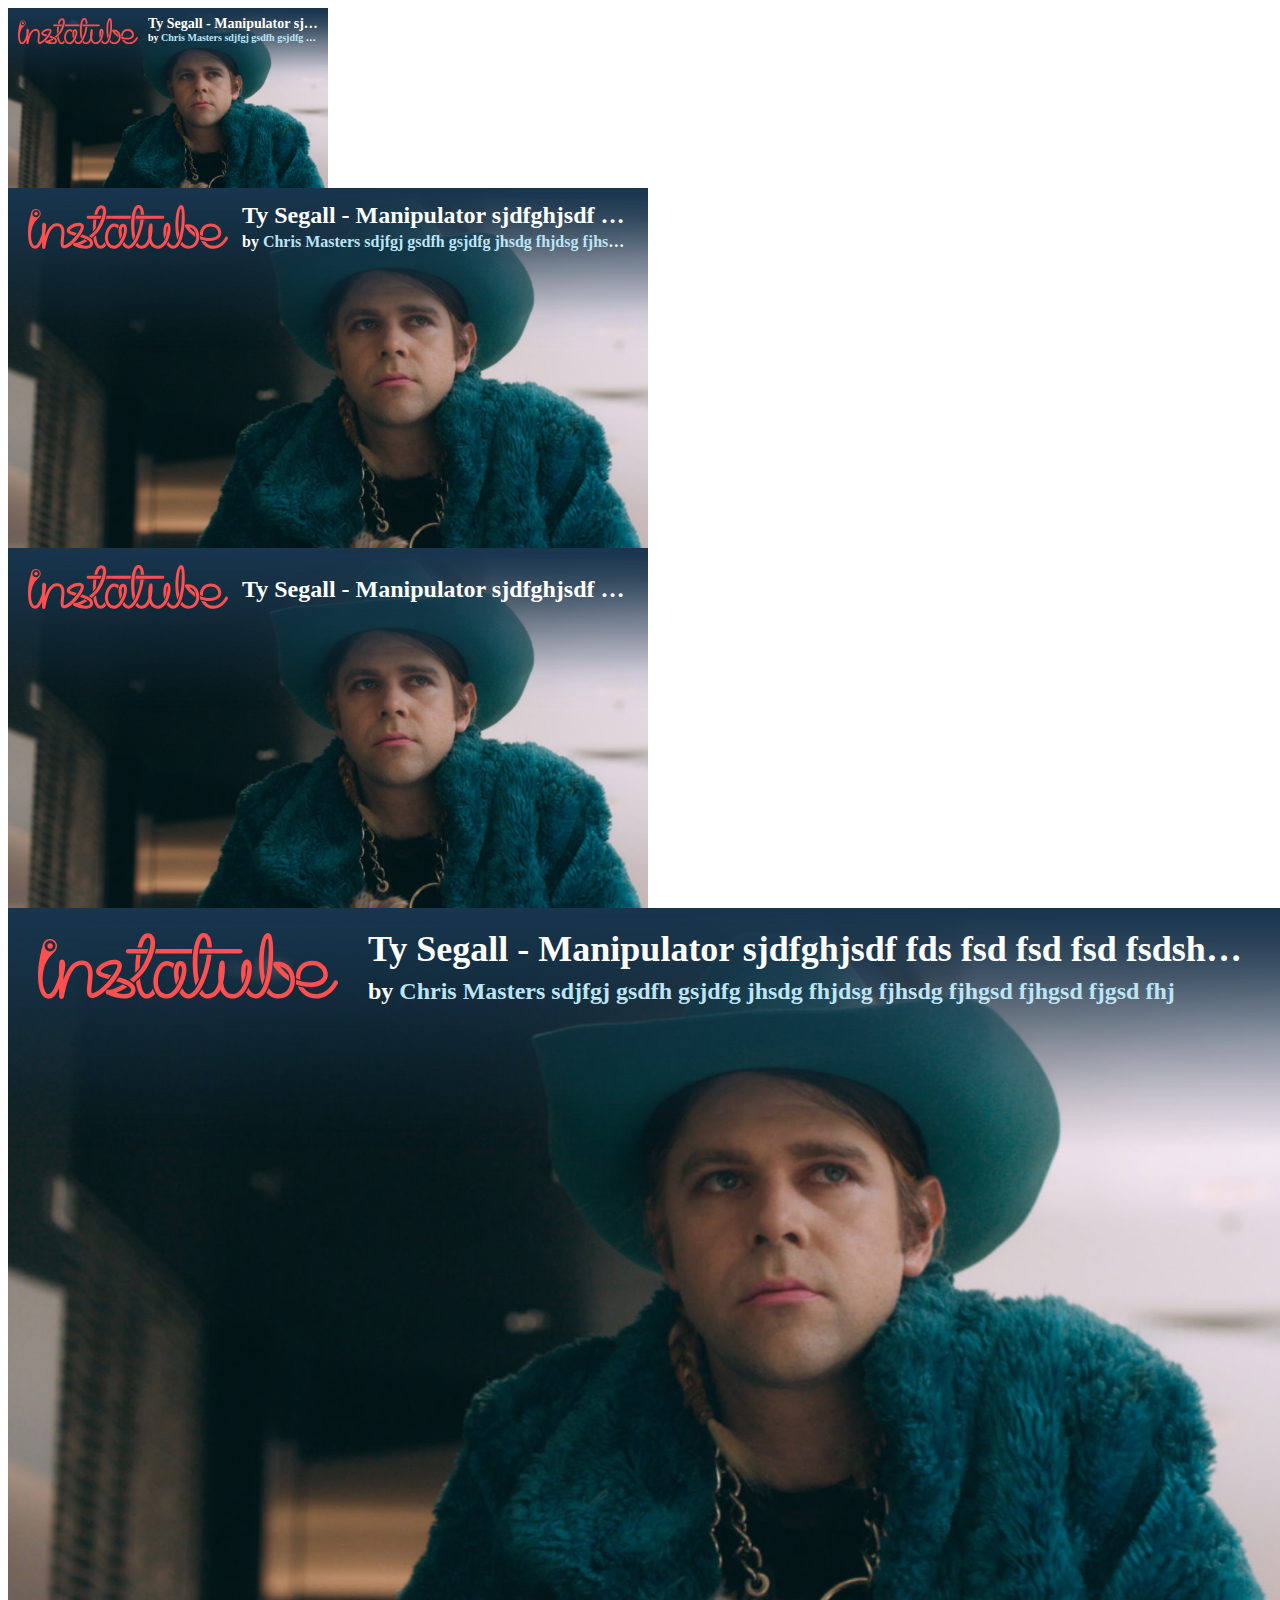
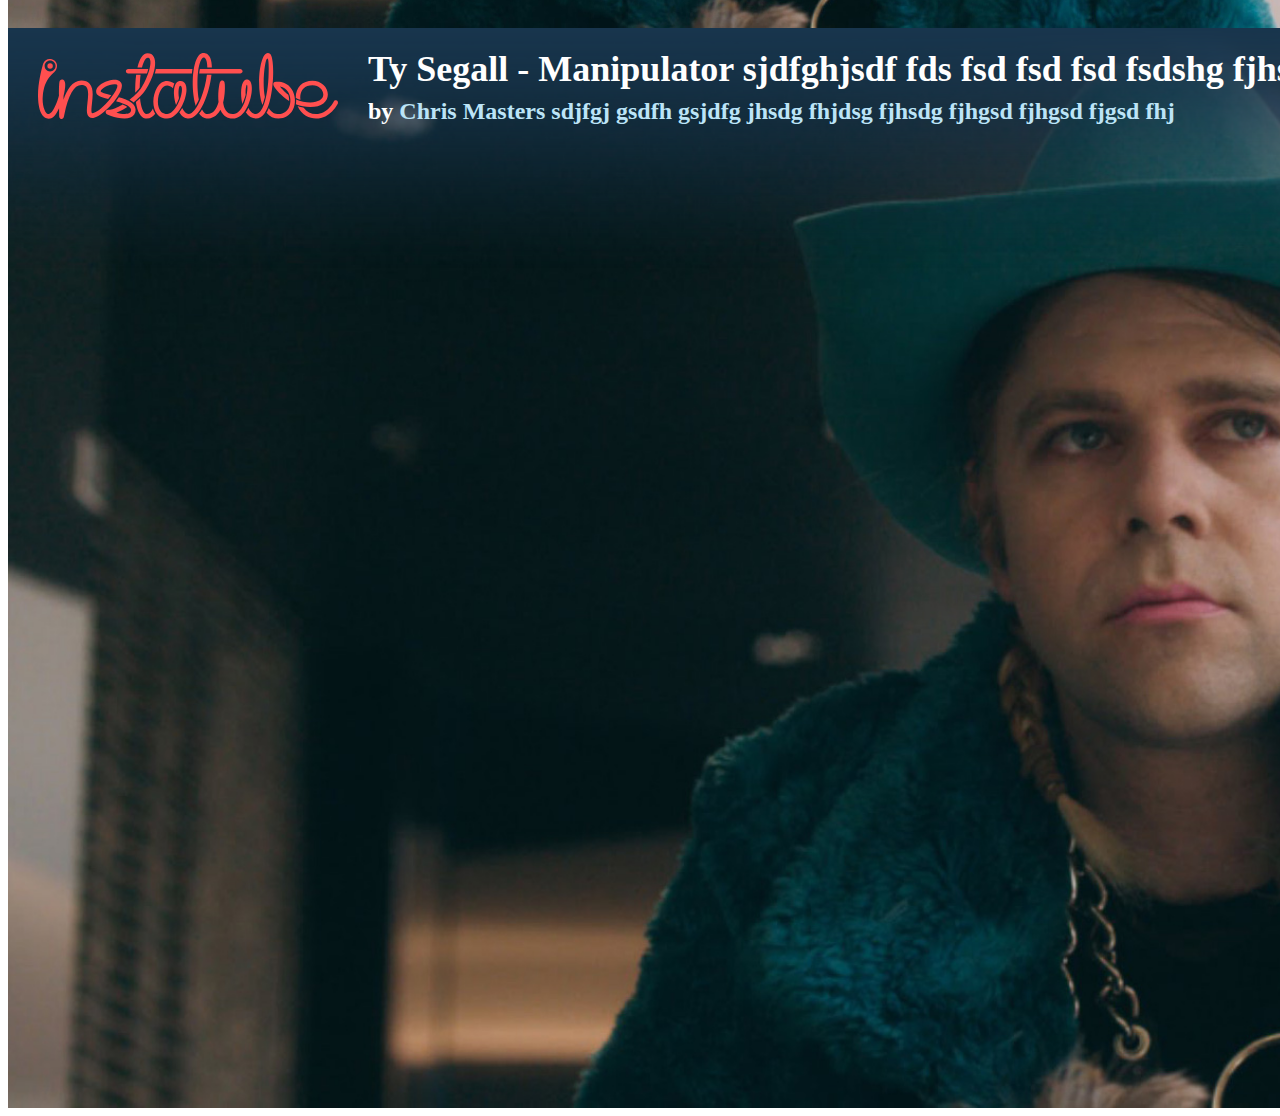
<file: index.html>
<html>
<head>
  <title>Testing Video Overlay</title>
</head>
<body>
  <iframe width="320" height="180" frameborder="0" scrolling="no" marginheight="0" marginwidth="0"
   src="titles.html"></iframe>
  <br/>
  <iframe width="640" height="360" frameborder="0" scrolling="no" marginheight="0" marginwidth="0"
   src="titles.html"></iframe>
  <iframe width="640" height="360" frameborder="0" scrolling="no" marginheight="0" marginwidth="0"
   src="single_title.html"></iframe>
  <br/>
  <iframe width="1280" height="720" frameborder="0" scrolling="no" marginheight="0" marginwidth="0"
   src="titles.html"></iframe>
  <br/>
  <iframe width="1920" height="1080" frameborder="0" scrolling="no" marginheight="0" marginwidth="0"
   src="titles.html"></iframe>
</body>
</html>
</file>
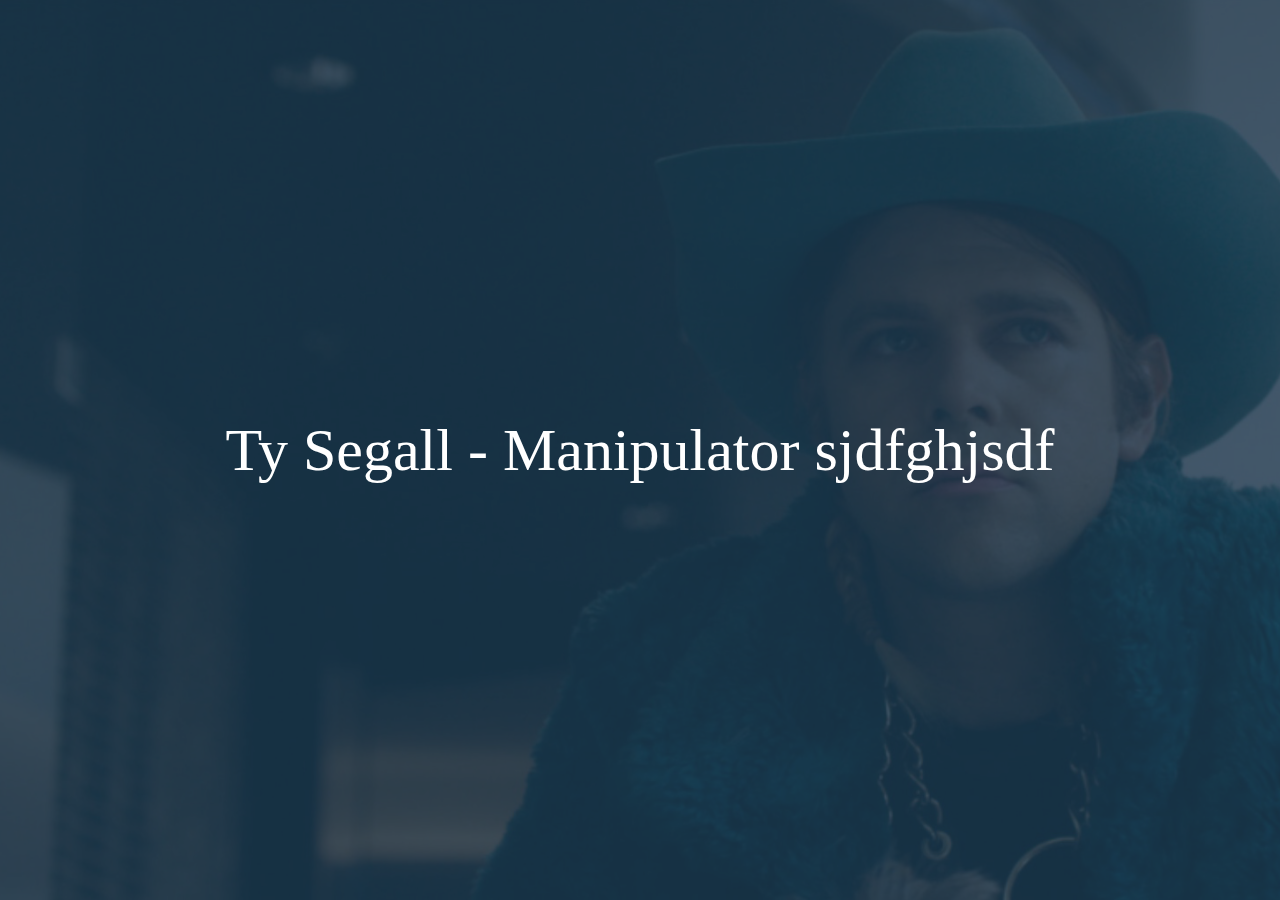
<file: new_titles.html>
<html>
<head>
  <title>Layout for video overlay</title>
  <link rel="stylesheet" type="text/css" href="css/new_style.css">
</head>
<body>
  <section class="overlay-content">
    <h1>Ty Segall - Manipulator sjdfghjsdf</h1>
  </section>
</body>
</html>
</file>
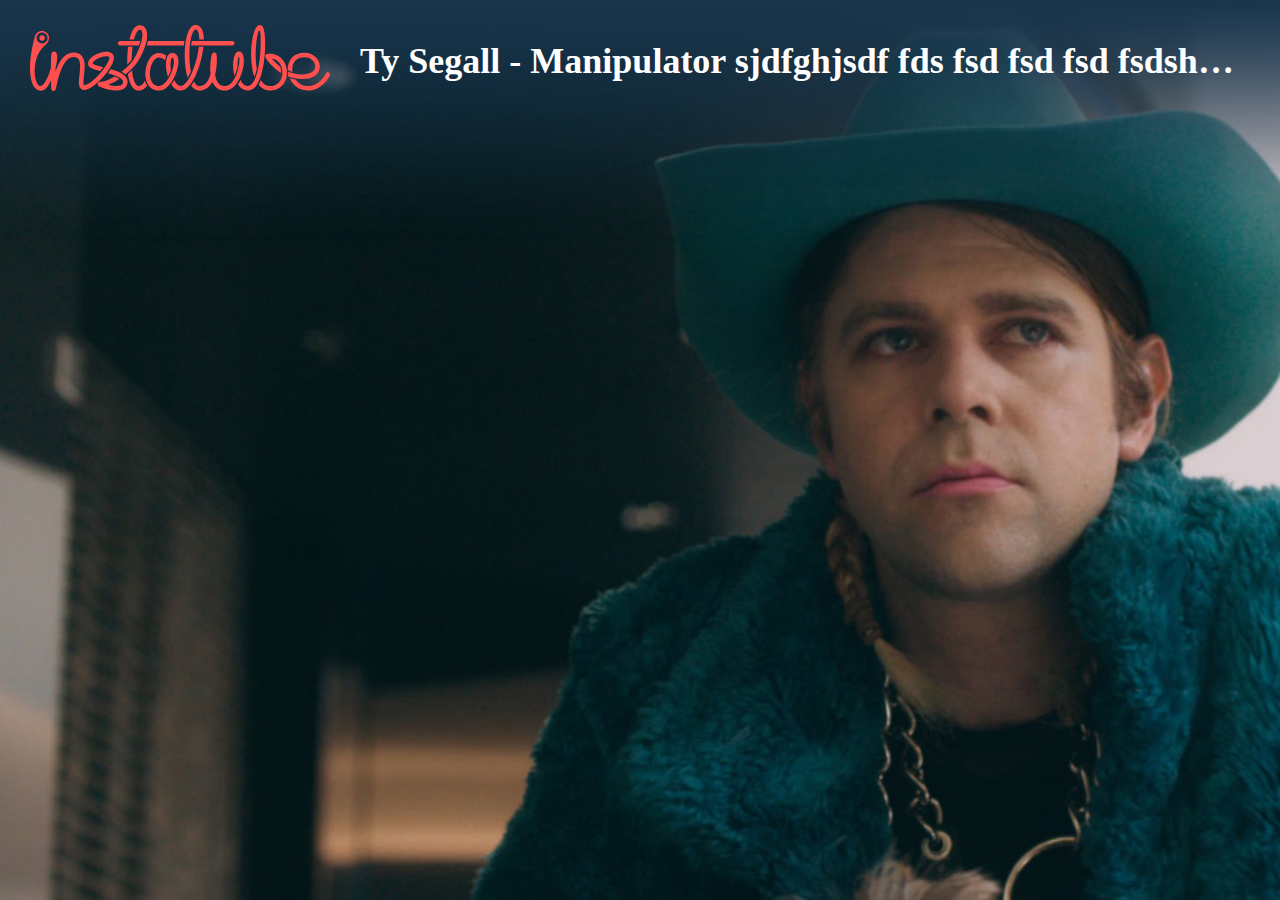
<file: single_title.html>
<html>
<head>
  <title>Layout for video overlay</title>
  <link rel="stylesheet" type="text/css" href="css/style.css">
</head>
<body>
  <section class="overlay-content">
    <svg version="1.1" id="instatube-logo" xmlns="http://www.w3.org/2000/svg" xmlns:xlink="http://www.w3.org/1999/xlink" viewBox="0 0 800 176" preserveAspectRatio="xMinYMin meet">
      <path d="M344.446,174.885c-16.316,0-28.697-9.417-33.968-25.835c-7.697-23.977,1.012-57.062,18.271-69.415
        c10.419-7.458,22.837-6.983,34.944,1.879c-2.199,4.349-3.674,12.695-3.674,12.695c-9.389-9.22-17.938-9.179-24.2-4.697
        c-13.007,9.31-19.83,36.963-13.774,55.824c3.707,11.547,11.243,17.401,22.4,17.401c19.546-0.002,39.408-41.839,39.406-65.214
        c0-3.896-0.555-10.432-4.276-10.432c-0.331,0-0.784,0-1.485,0.828c-2.833,3.347-4.46,15.466-2.228,31.082
        c0.529,3.283-7.8,19.604-7.8,19.604c-11.554-40.252-1.555-55.805,0.756-58.534c2.84-3.355,6.56-5.127,10.757-5.127
        c3.854,0,16.424,1.629,16.424,22.578C396.001,124.004,374.231,174.882,344.446,174.885z"/>
      <path d="M312.523,161.938c-4.593,6.529-12.179,12.947-22.748,12.947c-7.627,0-18.094-4.457-24.644-25.693
        c-2.171-7.038-3.042-10.57-3.975-18.23l11.028-10.126c1.82,22.97,8.604,41.902,17.59,41.902c9.12,0,14.287-9.444,16.598-14.58
        C307.171,151.194,309.562,157.838,312.523,161.938z"/>
      <path d="M518.883,174.885c-14.131,0-24.978-7.184-31.366-20.773c-0.386-0.821-0.756-1.664-1.109-2.53
        c-9.984,18.981-23.959,23.304-34.608,23.304c-6.038,0-14.458-2.356-22.126-13.479c1.897-1.937,5.884-7.706,7.668-10.934
        c5.011,9.453,10.154,12.265,14.458,12.265c7.807,0,14.168-3.25,19.45-9.935c4.646-5.88,7.918-13.617,10.195-21.83
        c-0.551-4.756-0.827-9.864-0.827-15.312c0-11.506,1.271-21.388,2.029-26.255c1.599-10.256,2.789-16.058,8.665-16.058
        c5.923,0,6.498,6.25,6.744,8.92c0.237,2.565,0.366,5.979,0.366,9.609c0,7.114-0.519,23.523-4.688,39.92
        c1.143,8.148,3.367,15.795,7.258,21.557c4.264,6.313,10.116,9.383,17.891,9.383c7.107,0,20.632-3.948,31.358-30.394
        c8.717-21.488,9.641-47.868,6.742-47.868c-1.404,0-4.242,11.702-3.176,26.732c-0.809,4.087-5.771,18.045-8.884,24.726
        c-6.264-28.243-2.855-53.717,4.211-61.361c2.793-3.02,5.812-3.653,7.854-3.653c2.314,0,8.029,0.856,11.098,8.788
        c1.463,3.78,2.204,8.789,2.204,14.891C570.291,123.412,553.112,174.885,518.883,174.885z"/>
      <path d="M581.148,174.885c-10.177,0-20.13-5.394-27.038-16.554c2.201-2.657,5.846-9.11,7.084-12.308
        c5.41,12.737,13.773,16.714,19.954,16.714c8.179,0,14.385-9.696,18.15-17.83c8.056-17.401,13.78-46.896,15.313-78.897
        c1.27-26.473,0.944-51.145-2.863-51.145c-6.518,0-14.564,65.619-6.72,102.215c-0.709,3.138-4.354,16.45-6.58,21.867
        c-17.083-45.15-7.668-138.916,14.35-138.916c9.642,0,11.142,12.812,12.026,17.659c1.521,8.336,2.325,19.659,2.32,32.737
        C627.131,93.474,617.499,174.885,581.148,174.885z"/>
      <path d="M726.109,143.932c-13.286,0-26.244-2.426-38.528-7.218c1.064-5.867,0.988-10.574,0.533-12.928
        c10.856,5.542,26.223,7.998,37.995,7.998c21.39,0,34.676-7.998,34.676-20.873c0-11.931-11.577-24.706-28.812-24.706
        c-10.126,0-18.14,2.904-23.817,8.631c-5.384,5.43-10.096,14.904-8.273,29.709c-3.184-0.455-10.933-3.796-12.527-4.517
        c-0.455-14.273,4.544-26.048,12.174-33.744c7.93-7.998,19.148-12.227,32.444-12.227c11.248,0,21.708,4.056,29.452,11.422
        c7.313,6.956,11.508,16.227,11.508,25.432c0,9.271-4.221,17.604-11.883,23.462C752.75,140.716,740.995,143.932,726.109,143.932z"/>
      <path d="M261.749,57.958c-1.985,15-2.764,31.877-2.482,48.037c0,0,12.41-11.82,11.975-14.516
          c0.257-12.891,1.126-23.521,2.392-33.521H261.749z"/>
      <path d="M308.947,10.36c-3.39-6.383-9.268-9.402-16.553-9.402c-0.003,0-0.008,0-0.011,0c-13.141,0-21.961,15-27.182,38h12.07
          c4.643-18,10.923-26,15.118-26c0.002,0,0.003,0,0.006,0c2.836,0,4.427,0.535,5.729,2.983c6.054,11.399-3.688,44.931-20.875,74.318
          c-8.989,15.371-27.487,30.05-33.512,34.545c0,0,3.007,1.084,6.074,3.294c3.273,2.359,4.773,3.764,4.773,3.764
          c20.585-18.128,23.671-21.435,32.918-34.692c9.604-13.772,17.231-30.885,21.468-46.881
          C311.619,40.286,315.138,22.014,308.947,10.36z"/>
      <path d="M450.379,57.958c-2.284,20-7.896,42.671-15.563,62.015c-10.42,26.284-23.218,42.688-33.398,42.688
        c-5.927,0-12.696-6.864-16.957-15.699c-1.062,2.79-7.384,11.528-7.384,11.528c8.685,13.784,17.942,16.231,24.341,16.231
        c31.661,0,55.819-68.764,61.141-116.764H450.379z"/>
      <path d="M428.873,124.219c-6.684-40.372-3.796-93.738,8.603-109.249c1.514-1.894,2.926-2.854,4.194-2.854
        c1.216,0,4.063,0.064,6.577,5.941c2.036,4.762,3.146,11.901,3.245,20.901h12.146c-0.108-11-1.518-19.351-4.223-25.677
        C454.487,1.754,446.181,0,441.67,0c-3.538,0-8.782,1.271-13.684,7.4c-16.422,20.544-20.66,88.023-7.41,133.721
        C420.576,141.121,427.369,128.975,428.873,124.219z"/>
      <path d="M741.41,174.885c-17.771,0-38.719-8.506-49.196-33.257c4.176,2.126,10.705,3.568,16.399,4.403
        c7.85,11.257,19.113,16.706,32.797,16.706c30.554,0,46.896-32.709,47.058-33.04c1.473-3.012,5.111-4.261,8.125-2.789
        c3.013,1.474,4.262,5.11,2.788,8.125C798.585,136.66,779.462,174.885,741.41,174.885z"/>
      <path d="M215.673,117.915l-7.567,10.496c8.149,2.236,40.121,10.736,40.121,23.183c0,14.568-22.076,11.939-39.132,7.436
        c1.879-0.731,3.726-1.51,5.505-2.307c0.046,0.012,0.074,0.019,0.074,0.019c8.918-4.131,13.856-6.693,23.395-13.038
        c-5.219-3.368-7.876-4.557-12.654-6.479c-2.079,1.281-4.005,2.418-5.833,3.454c-6.688,3.648-12.451,6.194-17.231,7.892
        c-2.482,0.82-4.897,1.49-7.407,2.117c0,0,0.024,0.01,0.066,0.025c-2.939,0.636-5.196,0.799-6.689,0.599
        c-2.73-0.361-4.607,0.434-5.84,1.571c-0.049,0.045-0.097,0.087-0.143,0.133c-0.05,0.048-0.099,0.098-0.147,0.149
        c-0.502,0.52-0.832,1.039-1.004,1.36c-0.042,0.081-0.069,0.165-0.108,0.245c-0.083,0.169-0.157,0.336-0.221,0.501
        c-0.036,0.096-0.069,0.192-0.1,0.288c-0.067,0.204-0.125,0.403-0.165,0.59c-0.007,0.033-0.011,0.065-0.018,0.099
        c-0.01,0.049-0.019,0.097-0.027,0.146c-0.875,4.697,2.35,7.455,14.161,11.317c14.377,5.039,37.379,9.878,51.519,4.555
        c9.122-3.431,14.146-10.785,14.146-20.672C260.374,129.404,226.003,120.829,215.673,117.915z"/>
      <path d="M234.323,48.958c0,3.354,2.72,6,6.074,6h50.283c1.454-5,2.619-9,3.499-12h-53.782
        C237.042,42.958,234.323,45.604,234.323,48.958z"/>
      <path d="M314.463,42.958c-0.515,2-1.158,5.51-1.97,8.574c-0.307,1.16-0.646,1.426-0.99,3.426h98.834c0.412-4,0.938-9,1.574-12
        H314.463z"/>
      <path d="M539.229,42.958H431.653c-0.696,3-1.283,7-1.752,12h109.328c3.354,0,6.073-2.646,6.073-6S542.584,42.958,539.229,42.958z"/>
      <path d="M676.046,95.803c-12.91-18.785-33.079-20.227-45.01-18.199c-3.698,0.629-4.294,5.662-2.901,8.753
        c3.796,8.427,22.777,30.217,41.525,41.524c0.649-3.449-1.141-13.32-2.121-16.47c-9.271-6.818-21.678-20.837-22.602-22.019
        c10.959,1.469,17.738,8.392,21.089,13.278c8.402,12.257,9.438,30.762,2.463,44.001c-3.861,7.329-11.711,16.065-27.18,16.065
        c-8.652,0-17.907-3.241-25.955-16.352c-0.556,2.43-2.428,6.328-5.87,12.807c8.048,10.225,19.557,15.692,31.825,15.692
        c16.796,0,30.265-8.009,37.928-22.551C688.337,135.064,687.043,111.805,676.046,95.803z"/>
      <path d="M217.093,74.716c-3.368-2.183-7.813-3.291-13.211-3.291c-19.289,0-48.844,14.18-48.844,31.652
        c0,9.852,9.979,13.77,32.051,19.622l8.192-10.356c-0.604-0.163-28.053-6.778-28.053-9.86c0-6.712,20.884-18.909,36.654-18.909
        c3.952,0,5.833,0.837,6.603,1.336c0.613,0.398,1.164,0.89,1.164,2.511c0,17.613-47.325,73.38-67.685,73.38
        c-2.765-2.509-1.036-17.622-0.003-26.652c2.149-18.789,4.585-40.083-6.197-52.169c-5.109-5.726-12.519-8.63-22.024-8.63
        c-24.536,0-39.073,26.041-47.63,51.008c-0.012-3.305-0.017-6.512-0.012-9.597c3.012-11.742,4.54-22.537,4.54-29.429
        c0-3.298-0.313-5.894-0.957-7.934c-1.896-6.011-6.498-6.479-7.863-6.479c-1.696,0-3.292,0.675-4.492,1.9
        c-2.037,2.079-3.334,3.406-3.38,40.23c-3.313,12.528-15.172,49.688-29.19,49.688c-7.038,0-16.032-22.16-14.125-45.961
        C16.88,63.731,42.163,56.961,48.464,43.89C60.713,18.481,22.042,4.309,13.438,29.313C8.376,47.332-0.937,83.977,0.076,118.194
        c1.253,42.355,14.374,56.891,28.142,56.891c13.883,0,19.834-12.346,27.949-28.051c0.161,12.529,0.353,21.803,0.357,22.023
        c0.244,5.989,4.826,6.658,5.742,6.73c0.191,0.016,0.386,0.024,0.585,0.024c2.354,0,5.162-1.188,6.341-6.3
        c0.248-1.073,0.568-2.641,0.967-4.61c10.701-52.689,26.036-79.406,45.579-79.406c5.978,0,10.216,1.495,12.959,4.569
        c7.16,8.025,4.96,27.252,3.193,42.701c-1.938,16.947-3.47,30.333,3.909,37.028c3.444,3.125,8.089,4.09,13.8,2.869
        c13.973-2.991,33.125-20.122,46.389-35.156c1.862-2.11,4.925-5.691,8.354-10.135l7.541-10.524
        c6.326-9.612,11.914-20.602,11.914-29.429C223.795,82.031,221.415,77.52,217.093,74.716z M32.267,20
        c8.051,0,14.577,6.526,14.577,14.577s-6.526,14.577-14.577,14.577s-14.577-6.526-14.577-14.577S24.216,20,32.267,20z"/>
      <circle cx="32.267" cy="34.577" r="7.289"/>
    </svg>
    <h1 class="single">Ty Segall - Manipulator sjdfghjsdf fds fsd fsd fsd fsdshg fjhsgdf hjgsd fjgsd fjgsd jfgsjdfg jhsdgfjhsdgf hjgsd fjhgsdf</h1>
  </section>
</body>
</html>
</file>
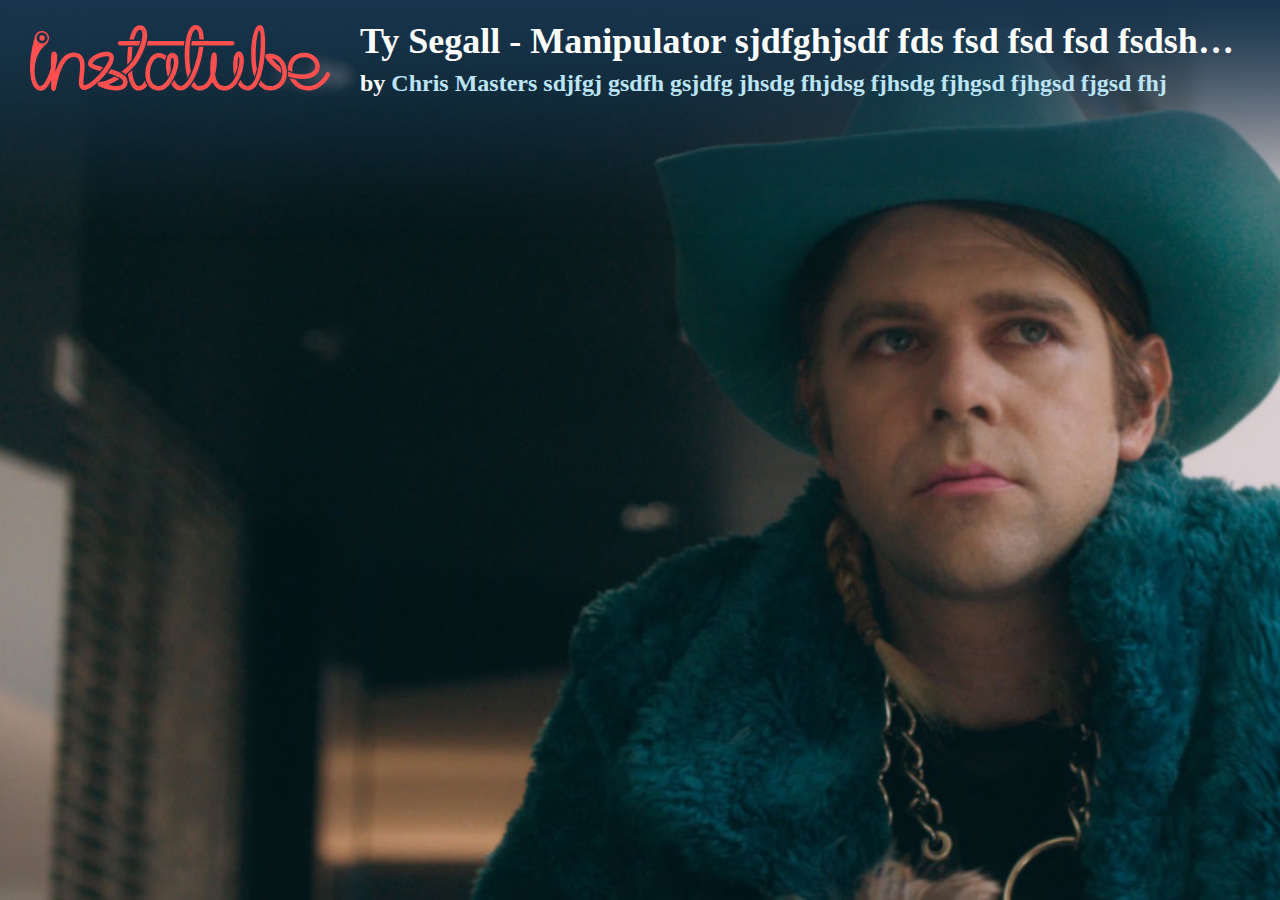
<file: titles.html>
<html>
<head>
  <title>Layout for video overlay</title>
  <link rel="stylesheet" type="text/css" href="css/style.css">
</head>
<body>
  <section class="overlay-content">
    <svg version="1.1" id="instatube-logo" xmlns="http://www.w3.org/2000/svg" xmlns:xlink="http://www.w3.org/1999/xlink" viewBox="0 0 800 176" preserveAspectRatio="xMinYMin meet">
      <path d="M344.446,174.885c-16.316,0-28.697-9.417-33.968-25.835c-7.697-23.977,1.012-57.062,18.271-69.415
        c10.419-7.458,22.837-6.983,34.944,1.879c-2.199,4.349-3.674,12.695-3.674,12.695c-9.389-9.22-17.938-9.179-24.2-4.697
        c-13.007,9.31-19.83,36.963-13.774,55.824c3.707,11.547,11.243,17.401,22.4,17.401c19.546-0.002,39.408-41.839,39.406-65.214
        c0-3.896-0.555-10.432-4.276-10.432c-0.331,0-0.784,0-1.485,0.828c-2.833,3.347-4.46,15.466-2.228,31.082
        c0.529,3.283-7.8,19.604-7.8,19.604c-11.554-40.252-1.555-55.805,0.756-58.534c2.84-3.355,6.56-5.127,10.757-5.127
        c3.854,0,16.424,1.629,16.424,22.578C396.001,124.004,374.231,174.882,344.446,174.885z"/>
      <path d="M312.523,161.938c-4.593,6.529-12.179,12.947-22.748,12.947c-7.627,0-18.094-4.457-24.644-25.693
        c-2.171-7.038-3.042-10.57-3.975-18.23l11.028-10.126c1.82,22.97,8.604,41.902,17.59,41.902c9.12,0,14.287-9.444,16.598-14.58
        C307.171,151.194,309.562,157.838,312.523,161.938z"/>
      <path d="M518.883,174.885c-14.131,0-24.978-7.184-31.366-20.773c-0.386-0.821-0.756-1.664-1.109-2.53
        c-9.984,18.981-23.959,23.304-34.608,23.304c-6.038,0-14.458-2.356-22.126-13.479c1.897-1.937,5.884-7.706,7.668-10.934
        c5.011,9.453,10.154,12.265,14.458,12.265c7.807,0,14.168-3.25,19.45-9.935c4.646-5.88,7.918-13.617,10.195-21.83
        c-0.551-4.756-0.827-9.864-0.827-15.312c0-11.506,1.271-21.388,2.029-26.255c1.599-10.256,2.789-16.058,8.665-16.058
        c5.923,0,6.498,6.25,6.744,8.92c0.237,2.565,0.366,5.979,0.366,9.609c0,7.114-0.519,23.523-4.688,39.92
        c1.143,8.148,3.367,15.795,7.258,21.557c4.264,6.313,10.116,9.383,17.891,9.383c7.107,0,20.632-3.948,31.358-30.394
        c8.717-21.488,9.641-47.868,6.742-47.868c-1.404,0-4.242,11.702-3.176,26.732c-0.809,4.087-5.771,18.045-8.884,24.726
        c-6.264-28.243-2.855-53.717,4.211-61.361c2.793-3.02,5.812-3.653,7.854-3.653c2.314,0,8.029,0.856,11.098,8.788
        c1.463,3.78,2.204,8.789,2.204,14.891C570.291,123.412,553.112,174.885,518.883,174.885z"/>
      <path d="M581.148,174.885c-10.177,0-20.13-5.394-27.038-16.554c2.201-2.657,5.846-9.11,7.084-12.308
        c5.41,12.737,13.773,16.714,19.954,16.714c8.179,0,14.385-9.696,18.15-17.83c8.056-17.401,13.78-46.896,15.313-78.897
        c1.27-26.473,0.944-51.145-2.863-51.145c-6.518,0-14.564,65.619-6.72,102.215c-0.709,3.138-4.354,16.45-6.58,21.867
        c-17.083-45.15-7.668-138.916,14.35-138.916c9.642,0,11.142,12.812,12.026,17.659c1.521,8.336,2.325,19.659,2.32,32.737
        C627.131,93.474,617.499,174.885,581.148,174.885z"/>
      <path d="M726.109,143.932c-13.286,0-26.244-2.426-38.528-7.218c1.064-5.867,0.988-10.574,0.533-12.928
        c10.856,5.542,26.223,7.998,37.995,7.998c21.39,0,34.676-7.998,34.676-20.873c0-11.931-11.577-24.706-28.812-24.706
        c-10.126,0-18.14,2.904-23.817,8.631c-5.384,5.43-10.096,14.904-8.273,29.709c-3.184-0.455-10.933-3.796-12.527-4.517
        c-0.455-14.273,4.544-26.048,12.174-33.744c7.93-7.998,19.148-12.227,32.444-12.227c11.248,0,21.708,4.056,29.452,11.422
        c7.313,6.956,11.508,16.227,11.508,25.432c0,9.271-4.221,17.604-11.883,23.462C752.75,140.716,740.995,143.932,726.109,143.932z"/>
      <path d="M261.749,57.958c-1.985,15-2.764,31.877-2.482,48.037c0,0,12.41-11.82,11.975-14.516
          c0.257-12.891,1.126-23.521,2.392-33.521H261.749z"/>
      <path d="M308.947,10.36c-3.39-6.383-9.268-9.402-16.553-9.402c-0.003,0-0.008,0-0.011,0c-13.141,0-21.961,15-27.182,38h12.07
          c4.643-18,10.923-26,15.118-26c0.002,0,0.003,0,0.006,0c2.836,0,4.427,0.535,5.729,2.983c6.054,11.399-3.688,44.931-20.875,74.318
          c-8.989,15.371-27.487,30.05-33.512,34.545c0,0,3.007,1.084,6.074,3.294c3.273,2.359,4.773,3.764,4.773,3.764
          c20.585-18.128,23.671-21.435,32.918-34.692c9.604-13.772,17.231-30.885,21.468-46.881
          C311.619,40.286,315.138,22.014,308.947,10.36z"/>
      <path d="M450.379,57.958c-2.284,20-7.896,42.671-15.563,62.015c-10.42,26.284-23.218,42.688-33.398,42.688
        c-5.927,0-12.696-6.864-16.957-15.699c-1.062,2.79-7.384,11.528-7.384,11.528c8.685,13.784,17.942,16.231,24.341,16.231
        c31.661,0,55.819-68.764,61.141-116.764H450.379z"/>
      <path d="M428.873,124.219c-6.684-40.372-3.796-93.738,8.603-109.249c1.514-1.894,2.926-2.854,4.194-2.854
        c1.216,0,4.063,0.064,6.577,5.941c2.036,4.762,3.146,11.901,3.245,20.901h12.146c-0.108-11-1.518-19.351-4.223-25.677
        C454.487,1.754,446.181,0,441.67,0c-3.538,0-8.782,1.271-13.684,7.4c-16.422,20.544-20.66,88.023-7.41,133.721
        C420.576,141.121,427.369,128.975,428.873,124.219z"/>
      <path d="M741.41,174.885c-17.771,0-38.719-8.506-49.196-33.257c4.176,2.126,10.705,3.568,16.399,4.403
        c7.85,11.257,19.113,16.706,32.797,16.706c30.554,0,46.896-32.709,47.058-33.04c1.473-3.012,5.111-4.261,8.125-2.789
        c3.013,1.474,4.262,5.11,2.788,8.125C798.585,136.66,779.462,174.885,741.41,174.885z"/>
      <path d="M215.673,117.915l-7.567,10.496c8.149,2.236,40.121,10.736,40.121,23.183c0,14.568-22.076,11.939-39.132,7.436
        c1.879-0.731,3.726-1.51,5.505-2.307c0.046,0.012,0.074,0.019,0.074,0.019c8.918-4.131,13.856-6.693,23.395-13.038
        c-5.219-3.368-7.876-4.557-12.654-6.479c-2.079,1.281-4.005,2.418-5.833,3.454c-6.688,3.648-12.451,6.194-17.231,7.892
        c-2.482,0.82-4.897,1.49-7.407,2.117c0,0,0.024,0.01,0.066,0.025c-2.939,0.636-5.196,0.799-6.689,0.599
        c-2.73-0.361-4.607,0.434-5.84,1.571c-0.049,0.045-0.097,0.087-0.143,0.133c-0.05,0.048-0.099,0.098-0.147,0.149
        c-0.502,0.52-0.832,1.039-1.004,1.36c-0.042,0.081-0.069,0.165-0.108,0.245c-0.083,0.169-0.157,0.336-0.221,0.501
        c-0.036,0.096-0.069,0.192-0.1,0.288c-0.067,0.204-0.125,0.403-0.165,0.59c-0.007,0.033-0.011,0.065-0.018,0.099
        c-0.01,0.049-0.019,0.097-0.027,0.146c-0.875,4.697,2.35,7.455,14.161,11.317c14.377,5.039,37.379,9.878,51.519,4.555
        c9.122-3.431,14.146-10.785,14.146-20.672C260.374,129.404,226.003,120.829,215.673,117.915z"/>
      <path d="M234.323,48.958c0,3.354,2.72,6,6.074,6h50.283c1.454-5,2.619-9,3.499-12h-53.782
        C237.042,42.958,234.323,45.604,234.323,48.958z"/>
      <path d="M314.463,42.958c-0.515,2-1.158,5.51-1.97,8.574c-0.307,1.16-0.646,1.426-0.99,3.426h98.834c0.412-4,0.938-9,1.574-12
        H314.463z"/>
      <path d="M539.229,42.958H431.653c-0.696,3-1.283,7-1.752,12h109.328c3.354,0,6.073-2.646,6.073-6S542.584,42.958,539.229,42.958z"/>
      <path d="M676.046,95.803c-12.91-18.785-33.079-20.227-45.01-18.199c-3.698,0.629-4.294,5.662-2.901,8.753
        c3.796,8.427,22.777,30.217,41.525,41.524c0.649-3.449-1.141-13.32-2.121-16.47c-9.271-6.818-21.678-20.837-22.602-22.019
        c10.959,1.469,17.738,8.392,21.089,13.278c8.402,12.257,9.438,30.762,2.463,44.001c-3.861,7.329-11.711,16.065-27.18,16.065
        c-8.652,0-17.907-3.241-25.955-16.352c-0.556,2.43-2.428,6.328-5.87,12.807c8.048,10.225,19.557,15.692,31.825,15.692
        c16.796,0,30.265-8.009,37.928-22.551C688.337,135.064,687.043,111.805,676.046,95.803z"/>
      <path d="M217.093,74.716c-3.368-2.183-7.813-3.291-13.211-3.291c-19.289,0-48.844,14.18-48.844,31.652
        c0,9.852,9.979,13.77,32.051,19.622l8.192-10.356c-0.604-0.163-28.053-6.778-28.053-9.86c0-6.712,20.884-18.909,36.654-18.909
        c3.952,0,5.833,0.837,6.603,1.336c0.613,0.398,1.164,0.89,1.164,2.511c0,17.613-47.325,73.38-67.685,73.38
        c-2.765-2.509-1.036-17.622-0.003-26.652c2.149-18.789,4.585-40.083-6.197-52.169c-5.109-5.726-12.519-8.63-22.024-8.63
        c-24.536,0-39.073,26.041-47.63,51.008c-0.012-3.305-0.017-6.512-0.012-9.597c3.012-11.742,4.54-22.537,4.54-29.429
        c0-3.298-0.313-5.894-0.957-7.934c-1.896-6.011-6.498-6.479-7.863-6.479c-1.696,0-3.292,0.675-4.492,1.9
        c-2.037,2.079-3.334,3.406-3.38,40.23c-3.313,12.528-15.172,49.688-29.19,49.688c-7.038,0-16.032-22.16-14.125-45.961
        C16.88,63.731,42.163,56.961,48.464,43.89C60.713,18.481,22.042,4.309,13.438,29.313C8.376,47.332-0.937,83.977,0.076,118.194
        c1.253,42.355,14.374,56.891,28.142,56.891c13.883,0,19.834-12.346,27.949-28.051c0.161,12.529,0.353,21.803,0.357,22.023
        c0.244,5.989,4.826,6.658,5.742,6.73c0.191,0.016,0.386,0.024,0.585,0.024c2.354,0,5.162-1.188,6.341-6.3
        c0.248-1.073,0.568-2.641,0.967-4.61c10.701-52.689,26.036-79.406,45.579-79.406c5.978,0,10.216,1.495,12.959,4.569
        c7.16,8.025,4.96,27.252,3.193,42.701c-1.938,16.947-3.47,30.333,3.909,37.028c3.444,3.125,8.089,4.09,13.8,2.869
        c13.973-2.991,33.125-20.122,46.389-35.156c1.862-2.11,4.925-5.691,8.354-10.135l7.541-10.524
        c6.326-9.612,11.914-20.602,11.914-29.429C223.795,82.031,221.415,77.52,217.093,74.716z M32.267,20
        c8.051,0,14.577,6.526,14.577,14.577s-6.526,14.577-14.577,14.577s-14.577-6.526-14.577-14.577S24.216,20,32.267,20z"/>
      <circle cx="32.267" cy="34.577" r="7.289"/>
    </svg>
    <h1>Ty Segall - Manipulator sjdfghjsdf fds fsd fsd fsd fsdshg fjhsgdf hjgsd fjgsd fjgsd jfgsjdfg jhsdgfjhsdgf hjgsd fjhgsdf</h1>
    <h2>by <span>Chris Masters sdjfgj gsdfh gsjdfg jhsdg fhjdsg fjhsdg fjhgsd fjhgsd fjgsd fhj</span></h2>
  </section>
</body>
</html>
</file>
<file: css/new_style.css>
body {
  font-family: 'CentraleSansRnd';
  background: #4fabd7;
  margin: 0;
  background: url("../assets/videos/ariel-pink.jpg");
  background-size: cover;
  background-repeat: no-repeat; 
}

.overlay-content {
  -webkit-box-sizing: border-box;
  -moz-box-sizing: border-box;
  box-sizing: border-box;
  width: 100%;
  height: 100%;
  display: -webkit-box;
  display: -moz-box;
  display: -ms-flexbox;
  display: -webkit-flex;
  display: flex;
  -webkit-justify-content: center;
  -moz-justify-content: center;
  justify-content: center;
  -webkit-align-items: center;
  -moz-align-items: center;
  align-items: center;
  padding: 0 10%;
  background-color: rgba(27, 56, 79, 0.8);
  -webkit-align-content: center;
  -moz-align-content: center;
  align-content: center;
}

h1 {
  font-weight: 100;
  color: white;
  text-align: center;
  font-size: 60px;
  margin: auto;
}
</file>
<file: css/style.css>
body {
  font-family: 'CentraleSansRnd';
  background: #4fabd7;
  margin: 0;
  background: url("../assets/videos/ariel-pink.jpg");
  background-size: cover;
  background-repeat: no-repeat;
}

.overlay-content {
  -webkit-box-sizing: border-box;
  -moz-box-sizing: border-box;
  box-sizing: border-box;
  width: 100%;
  height: 80px;
  background-image: url("[data-uri]");
  background-repeat: repeat-x;
  padding: 8px 10px;
}
@media only screen and (min-width: 640px) {
  .overlay-content {
    padding: 14px 20px;
    height: 160px;
    background-image: url("[data-uri]");
  }
}
@media only screen and (min-width: 1280px) {
  .overlay-content {
    padding: 20px 30px;
    height: 240px;
    background-image: url("[data-uri]");
  }
}

#instatube-logo {
  display: block;
  float: left;
  fill: #ff4f4f;
  width: 120px;
  padding-right: 10px;
  margin-top: 2px;
}
@media only screen and (min-width: 640px) {
  #instatube-logo {
    width: 200px;
    padding-right: 14px;
    margin-top: 3px;
  }
}
@media only screen and (min-width: 1280px) {
  #instatube-logo {
    width: 300px;
    padding-right: 30px;
    margin-top: 5px;
  }
}

h1, h2 {
  font-weight: regular;
  margin: 0;
  white-space: nowrap;
  overflow: hidden;
  text-overflow: ellipsis;
}

h1 {
  color: white;
  font-size: 14px;
  margin-bottom: 0;
}
@media only screen and (min-width: 640px) {
  h1 {
    font-size: 24px;
    margin-bottom: 4px;
  }
}
@media only screen and (min-width: 1280px) {
  h1 {
    font-size: 36px;
    margin-bottom: 8px;
  }
}
h1.single {
  padding-top: 8px;
}
@media only screen and (min-width: 640px) {
  h1.single {
    padding-top: 14px;
  }
}
@media only screen and (min-width: 1280px) {
  h1.single {
    padding-top: 20px;
  }
}

h2 {
  color: white;
  font-size: 10px;
}
h2 span {
  color: #bce4f7;
}
@media only screen and (min-width: 640px) {
  h2 {
    font-size: 16px;
  }
}
@media only screen and (min-width: 1280px) {
  h2 {
    font-size: 24px;
  }
}
</file>
